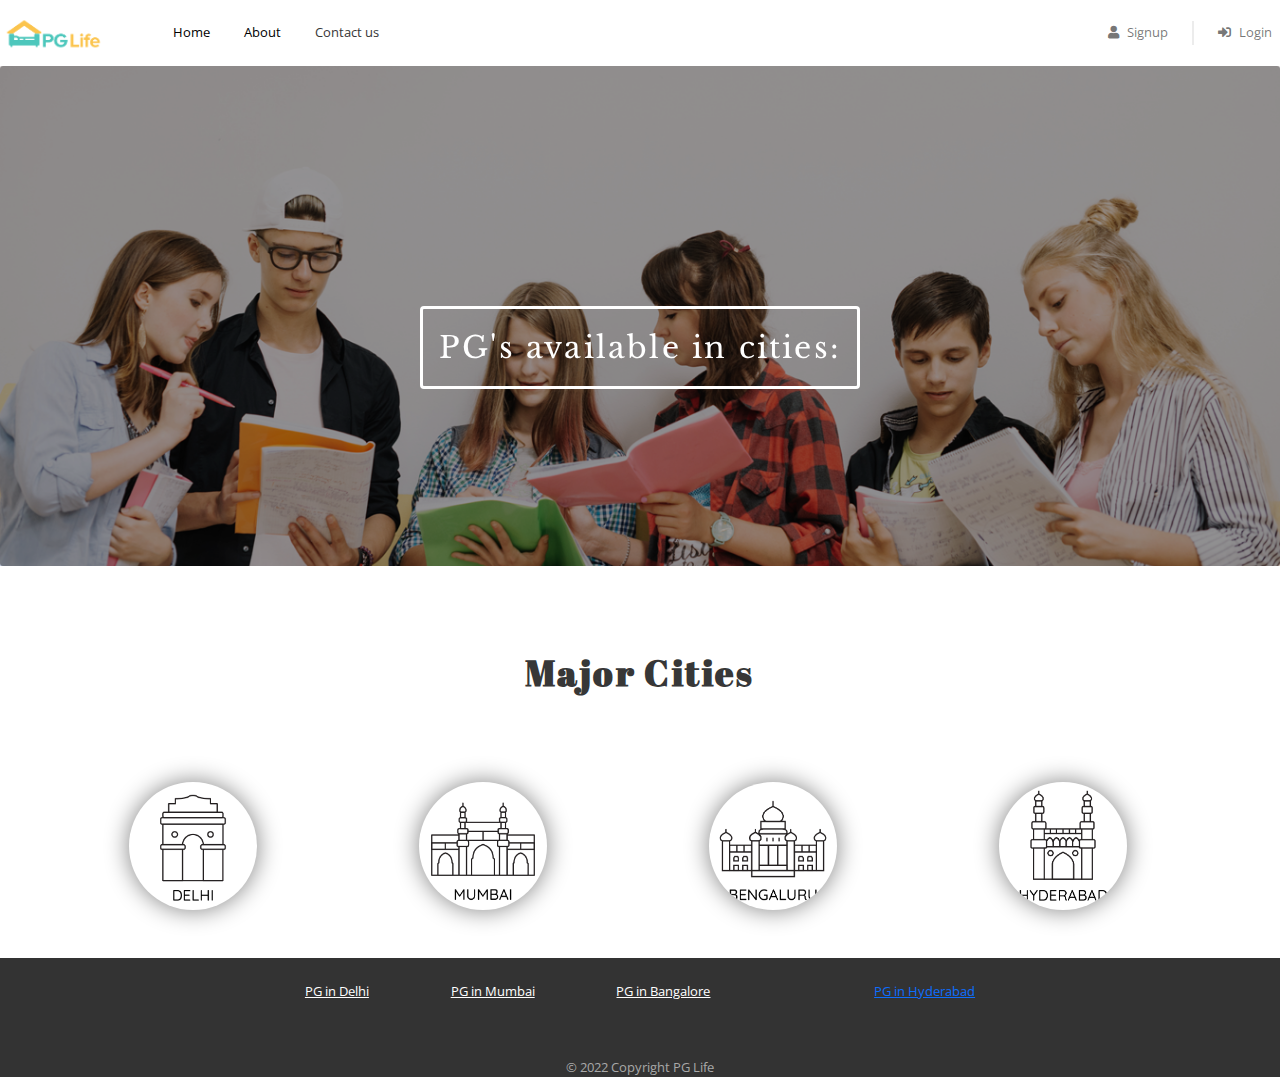
<file: index.html>
<!DOCTYPE html>
<html lang="en">

<head>
  <meta name="viewport" content="width= device-width, initial-scale=1">
  <title>Welcome | PG Life</title>

  <link href="css/bootstrap.min.css" rel="stylesheet" />
  <link href="https://use.fontawesome.com/releases/v5.11.2/css/all.css" rel="stylesheet" />
  <link href="https://fonts.googleapis.com/css2?family=Open+Sans:ital,wght@0,300;0,400;0,600;0,700;0,800;1,300;1,400;1,600;1,700;1,800&display=swap" rel="stylesheet" />
  <link href="css/common.css" rel="stylesheet" />
  <link href="css/index.css" rel="stylesheet" />

  <link rel="preconnect" href="https://fonts.googleapis.com">
<link rel="preconnect" href="https://fonts.gstatic.com" crossorigin>
<link href="https://fonts.googleapis.com/css2?family=Abril+Fatface&family=Libre+Baskerville:wght@700&display=swap" rel="stylesheet">
</head>

<body> 
  <!-- header -->
  <div class="header sticky-top">
    <nav class="navbar navbar-expand-md navbar-light">
      <a class="navbar-brand" href="index.html">
        <img src="img/logo.png" />
      </a>
      <button class="navbar-toggler" type="button" data-toggle="collapse" data-target="#my-navbar">
        <span class="navbar-toggler-icon"></span>
      </button>
      <div class="nav-items">
        <!-- <div class="home">Home</div> -->
        <a href="index.html" class="home">Home</a>
      <!-- <div class="about">About us</div> -->
      <a href="about.html" class="about">About</a>
      <div class="contact">Contact us</div>
      </div>
      <div class="contactCont">
        <div>Mob No. 1234567890</div>
        <div>email : abcfedt@gmail.com</div>
      </div>
     
      <div class="collapse navbar-collapse justify-content-end" id="my-navbar">
        <ul class="navbar-nav">
          <li class="nav-item">
            <a class="nav-link" href="#" data-toggle="modal" data-target="#signup-modal">
              <i class="fas fa-user"></i>Signup
            </a>
          </li>
          <div class="nav-vl"></div>
          <li class="nav-item">
            <a class="nav-link" href="#" data-toggle="modal" data-target="#login-modal">
              <i class="fas fa-sign-in-alt"></i>Login
            </a>
          </li>
        </ul>
      </div>
    </nav>
  </div>

  
  <!--background image and search bar -->
  <div class="background1">

    <section>

      <div id="background-images1" class="carousel slide carousel-fade" data-ride="carousel">
        <ol class="carousel-indicators">
          <li data-target="#background-images1" data-slide-to="0" class="active"></li>
          <li data-target="#background-images1" data-slide-to="1" class="active"></li>
          <li data-target="#background-images1" data-slide-to="2" class="active"></li>
        </ol>

        <div class="carousel-inner">
          <div class="carousel-item active">
            <img class="d-block w-100" src="img/bg.png" alt="slide">
            <div class="col-12 w-100 card-img-overlay" style="background-color: rgba(0,0,0,0.4);"></div>
          </div>
          <div class="carousel-item">
            <img class="d-block w-100" src="img/bg2.png" alt="slide">
            <div class="col-12 w-100 card-img-overlay" style="background-color: rgba(0,0,0,0.4);"></div>
          </div>
          <div class="carousel-item">
            <img class="d-block w-100" src="img/bg3.png" alt="slide">
            <div class="col-12 w-100 card-img-overlay" style="background-color: rgba(0,0,0,0.4);"></div>
          </div>
        </div>

    </section>


    <section>
      <!-- search bar right align -->
      <!-- <div class="content">
                    <h2 class="main-heading text-white p-3">Happiness per Square Foot</h2>
                    <form class ="bar" action="" >
                        <input type="text" placeholder=" Enter your city to search for PGs" name="search">
                        <button>
                            <i class="fa fa-search" style=" font-size: 17px;"> </i>
                        </button>
                    </form>
                </div> -->

                <div class="content">
                                  <button onclick="myFunction()" class="dropbtn">PG's available in cities:</button>
                                  <div id="myDropdown" class="dropdown-content">
                                    <input type="text" placeholder="Search.." id="myInput" onkeyup="filterFunction()">
                                    <a href="https://www.stanzaliving.com/delhi">Delhi</a>
                                    <a href="https://www.stanzaliving.com/mumbai">Mumbai</a>
                                    <a href="https://www.stanzaliving.com/hyderabad">Hyderabad</a>
                                    <a href="https://www.stanzaliving.com/kolkata">Kolkata</a>
                                    <a href="https://www.stanzaliving.com/chennai">Chennai</a>
                                    <a href="https://www.stanzaliving.com/Dehradun">Dehradun</a>
                                    <a href="https://www.stanzaliving.com/coimbatore">Coimbatore</a>
                                    <a href="https://www.stanzaliving.com/pune">Pune</a>
                                    <a href="https://www.stanzaliving.com/indore">Indore</a>
                                    <a href="https://www.stanzaliving.com/greater-noida">Greater Noida</a>
                                    <a href="https://www.stanzaliving.com/ahmedabad">Ahmedabad</a>
                                    <a href="https://www.stanzaliving.com/manipal">Manipal</a>
                                    <a href="https://www.stanzaliving.com/nagpur">Nagpur</a>
                                    <a href="https://www.stanzaliving.com/vadodara">Vadodara</a>
                                    <a href="https://www.stanzaliving.com/gurgaon">Gurgaon</a>
                                    <a href="https://www.stanzaliving.com/jaipur">Jaipur</a>
                                    <a href="https://www.stanzaliving.com/kota">Kota</a>
                                    <a href="https://www.stanzaliving.com/kochi">Kochi</a>
                                    <a href="https://www.stanzaliving.com/mangalore">Mangalore</a>
                                    <a href="https://www.stanzaliving.com/vishakhapatnam">Vishakhapatnam</a>
                                    <a href="https://www.stanzaliving.com/vidyanagar">Vidyanagar</a>
                                    <a href="https://www.stanzaliving.com/guntur">Guntur</a>
                                    <a href="https://www.stanzaliving.com/belgaum">Belgaum</a>
                                  </div>

                          </div>

                <!-- <div class="dropdown">
  <button onclick="myFunction()" class="dropbtn">PG's available in cities:</button>
  <div id="myDropdown" class="dropdown-content">
    <input type="text" placeholder="Search.." id="myInput" onkeyup="filterFunction()">
    <a href="https://www.stanzaliving.com/delhi">Delhi</a>
    <a href="https://www.stanzaliving.com/mumbai">Mumbai</a>
    <a href="https://www.stanzaliving.com/hyderabad">Hyderabad</a>
    <a href="https://www.stanzaliving.com/kolkata">Kolkata</a>
    <a href="https://www.stanzaliving.com/chennai">Chennai</a>
    <a href="https://www.stanzaliving.com/Dehradun">Dehradun</a>
    <a href="https://www.stanzaliving.com/coimbatore">Coimbatore</a>
    <a href="https://www.stanzaliving.com/pune">Pune</a>
    <a href="https://www.stanzaliving.com/indore">Indore</a>
    <a href="https://www.stanzaliving.com/greater-noida">Greater Noida</a>
    <a href="https://www.stanzaliving.com/ahmedabad">Ahmedabad</a>
    <a href="https://www.stanzaliving.com/manipal">Manipal</a>
    <a href="https://www.stanzaliving.com/nagpur">Nagpur</a>
    <a href="https://www.stanzaliving.com/vadodara">Vadodara</a>
    <a href="https://www.stanzaliving.com/gurgaon">Gurgaon</a>
    <a href="https://www.stanzaliving.com/jaipur">Jaipur</a>
    <a href="https://www.stanzaliving.com/kota">Kota</a>
    <a href="https://www.stanzaliving.com/kochi">Kochi</a>
    <a href="https://www.stanzaliving.com/mangalore">Mangalore</a>
    <a href="https://www.stanzaliving.com/vishakhapatnam">Vishakhapatnam</a>
    <a href="https://www.stanzaliving.com/vidyanagar">Vidyanagar</a>
    <a href="https://www.stanzaliving.com/guntur">Guntur</a>
    <a href="https://www.stanzaliving.com/belgaum">Belgaum</a>
  </div>
</div> -->

</section>

      <script>
        /* When the user clicks on the button,
toggle between hiding and showing the dropdown content */
        function myFunction() {
          document.getElementById("myDropdown").classList.toggle("show");
        }

        function filterFunction() {
          var input, filter, ul, li, a, i;
          input = document.getElementById("myInput");
          filter = input.value.toUpperCase();
          div = document.getElementById("myDropdown");
          a = div.getElementsByTagName("a");
          for (i = 0; i < a.length; i++) {
            txtValue = a[i].textContent || a[i].innerText;
            if (txtValue.toUpperCase().indexOf(filter) > -1) {
              a[i].style.display = "";
            } else {
              a[i].style.display = "none";
            }
          }
        }
      </script>
  </div>
  <!--Major Cities-->

  <h1 class="text-center">Major Cities</h1>
  <!--Cities icon Link -->
  <div class="container-fluid">

    <div class="row col-12 py-5 px-5 text-center">

      <div class="col-12 col-sm-6 col-md-3 mx-auto image">
        <a href="https://www.stanzaliving.com/delhi">
          <img class="col-12 box-shadow-custom" src="img/delhi.png" alt="">
        </a>
      </div>

      <div class="col-12 col-sm-6 col-md-3 mx-auto image">
        <a href="https://www.stanzaliving.com/mumbai">
          <img class="col-12 box-shadow-custom" src="img/mumbai.png" alt="">
        </a>
      </div>

      <div class="col-12 col-sm-6 col-md-3 mx-auto image">
        <a href="https://www.stanzaliving.com/bengaluru">
          <img class="col-12 box-shadow-custom" src="img/bangalore.png" alt="">
        </a>
      </div>

      <div class="col-12 col-sm-6 col-md-3 mx-auto image">
        <a href="https://www.stanzaliving.com/hyderabad">
          <img class="col-12 box-shadow-custom" src="img/hyderabad.png" alt="">
        </a>
      </div>


    </div>
  </div>

  <!-- Footer -->

  <div class="footer">
    <div class="page-container footer-container">
      <div class="footer-cities">
        <div class="footer-city">
          <a href="https://www.stanzaliving.com/delhi">PG in Delhi</a>
        </div>
        <div class="footer-city">
          <a href="https://www.stanzaliving.com/mumbai">PG in Mumbai</a>
        </div>
        <div class="footer-city">
          <a href="https://www.stanzaliving.com/bengaluru">PG in Bangalore</a>
        </div>
        <div class="footer-city">
        </div>
        <a href="https://www.stanzaliving.com/hyderabad">PG in Hyderabad</a>
      </div>
    </div>
    <div class="footer-copyright">© 2022 Copyright PG Life </div>
  </div>
  </div>

  <!-- signup modal-->

  <div class="modal fade" id="signup-modal" tabindex="-1" role="dialog" aria-labelledby="signup-heading" aria-hidden="true">
    <div class="modal-dialog" role="document">
      <div class="modal-content">
        <div class="modal-header">
          <h5 class="modal-title" id="signup-heading">Signup with PGLife</h5>
          <button type="button" class="close" data-dismiss="modal" aria-label="Close">
            <span aria-hidden="true">&times;</span>
          </button>
        </div>

        <div class="modal-body">
          <form id="signup-form" class="form" role="form" action="connect.php" method="post">
            <div class="input-group form-group">
              <div class="input-group-prepend">
                <span class="input-group-text">
                  <i class="fas fa-user"></i>
                </span>
              </div>
              <input type="text" class="form-control" id="full_name" name="full_name" placeholder="Full Name" maxlength="30" required>
            </div>

            <div class="input-group form-group">
              <div class="input-group-prepend">
                <span class="input-group-text">
                  <i class="fas fa-phone-alt"></i>
                </span>
              </div>
              <input type="text" class="form-control" id="phone" name="phone" placeholder="Phone Number" maxlength="10" minlength="10" required>
            </div>

            <div class="input-group form-group">
              <div class="input-group-prepend">
                <span class="input-group-text">
                  <i class="fas fa-envelope"></i>
                </span>
              </div>
              <input type="email" class="form-control" id="email" name="email" placeholder="Email" required>
            </div>

            <div class="input-group form-group">
              <div class="input-group-prepend">
                <span class="input-group-text">
                  <i class="fas fa-lock"></i>
                </span>
              </div>
              <input type="password" class="form-control" id="password" name="password" placeholder="Password" minlength="6" required>
            </div>

            <div class="input-group form-group">
              <div class="input-group-prepend">
                <span class="input-group-text">
                  <i class="fas fa-university"></i>
                </span>
              </div>
              <input type="text" class="form-control" name="college_name" id="college_name" placeholder="College Name" maxlength="150" required>
            </div>

            <div class="form-group">
              <span>I'm a</span>
              <input type="radio" class="ml-3" id="gender-male" name="gender" value="m" id="male" /> Male
              <label for="gender-male">
              </label>
              <input type="radio" class="ml-3" id="gender-female" name="gender" value="f" id="female" /> Female
              <label for="gender-female">
              </label>
              <input type="radio" class="ml-3" id="gender-other" name="gender" value="o" id="other" /> Other
              <label for="gender-male">
              </label>
            </div>

            <div class="form-group">
              <button type="submit" name="submit" value="submit" class="btn btn-block btn-primary">Create Account</button>
            </div>
          </form>
        </div>

        <div class="modal-footer">
          <span>Already have an account?
            <a href="#" data-dismiss="modal" data-toggle="modal" data-target="#login-modal">Login</a>
          </span>
        </div>
      </div>
    </div>
  </div>
  <!-- signin modal -->

  <div class="modal fade" id="login-modal" tabindex="-1" role="dialog" aria-labelledby="login-heading" aria-hidden="true">
    <div class="modal-dialog modal-dialog-centered" role="document">
      <div class="modal-content">
        <div class="modal-header">
          <h5 class="modal-title" id="login-heading">Login with PGLife</h5>
          <button type="button" class="close" data-dismiss="modal" aria-label="Close">
            <span aria-hidden="true">&times;</span>
          </button>
        </div>

        <div class="modal-body">
          <form id="login-form" class="form" role="form">
            <div class="input-group form-group">
              <div class="input-group-prepend">
                <span class="input-group-text">
                  <i class="fas fa-user"></i>
                </span>
              </div>
              <input type="email" class="form-control" name="email" placeholder="Email" required>
            </div>

            <div class="input-group form-group">
              <div class="input-group-prepend">
                <span class="input-group-text">
                  <i class="fas fa-lock"></i>
                </span>
              </div>
              <input type="password" class="form-control" name="password" placeholder="Password" minlength="6" required>
            </div>

            <div class="form-group">
              <button type="submit" class="btn btn-block btn-primary">Login</button>
            </div>
          </form>
        </div>

        <div class="modal-footer">
          <span>
            <a href="#" data-dismiss="modal" data-toggle="modal" data-target="#signup-modal">Click here</a>
            to register a new account
          </span>
        </div>
      </div>
    </div>
  </div>
  <script type="text/javascript" src="js/jquery.js"></script>
  <script type="text/javascript" src="js/bootstrap.min.js"></script>
  <script src="js/saurabh.js"></script>

</body>

</html>
</file>
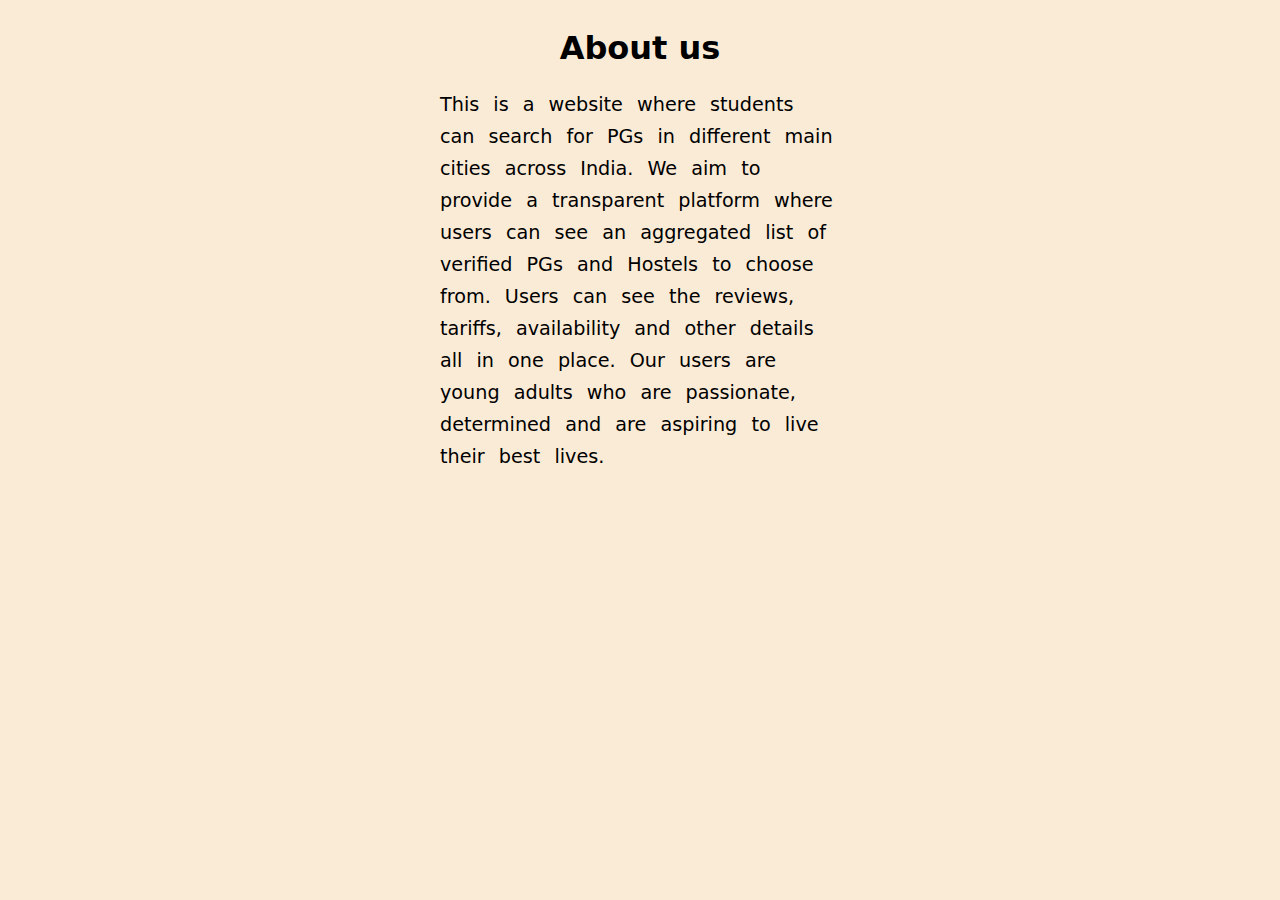
<file: about.html>
<!DOCTYPE html>
<html lang="en">
<head>
    <meta charset="UTF-8">
    <meta http-equiv="X-UA-Compatible" content="IE=edge">
    <meta name="viewport" content="width=device-width, initial-scale=1.0">
    <title>Document</title>
</head>
<body>
    <div class="cont">
        <h1>About us</h1>
    <div class="features">
        This is a website where students can search for PGs in different main cities across India. We aim to provide a transparent platform where users can see an aggregated list of verified PGs and Hostels to choose from. Users can see the reviews, tariffs, availability and other details all in one place. Our users are young adults who are passionate, determined and are aspiring to live their best lives.
    </div>
    </div>
</body>
<style>
    *{
        background-color: antiquewhite;
    }
    h1{
        font-family: system-ui, -apple-system, BlinkMacSystemFont, 'Segoe UI', Roboto, Oxygen, Ubuntu, Cantarell, 'Open Sans', 'Helvetica Neue', sans-serif;
    }
  .cont{
    display: flex;
    flex-direction: column;
    /* width: 25rem;
   height: 25rem; */
   justify-content: center;
   align-items: center;
  }
  .features{
   width: 25rem;
   height: 25rem;
   font-size: 1.2rem;
   line-height: 2rem;
   word-spacing: 0.5rem;
   font-family: system-ui, -apple-system, BlinkMacSystemFont, 'Segoe UI', Roboto, Oxygen, Ubuntu, Cantarell, 'Open Sans', 'Helvetica Neue', sans-serif;
  }
</style>
</html>
</file>
<file: css/common.css>
* {
    box-sizing: border-box;
    font-family: 'Open Sans', sans-serif;
}

body {
    color: #373737;
    font-size: 16px;
    position: relative;
}

h1,
h2,
h3,
h4,
h5,
h6 {
    font-weight: 600;
}

h1 {
    font-size: 36px;
    margin-bottom: 40px;
}

@media (max-width: 768px) {
    h1 {
        font-size: 28px;
    }
}

h3 {
    font-size: 24px;
    margin-bottom: 12px;
}

h5 {
    font-size: 16px;
    margin-bottom: 10px;
}

.btn-primary,
.btn-warning,
.btn-danger {
    color: white;
    font-weight: bold;
}

.input-group .input-group-text i {
    width: 14px;
}

input[type="radio"] {
    position: relative;
    top: 1px;
}

.breadcrumb {
    background-color: #e5e3e8;
    font-size: 13px;
    border-radius: 0px;
    margin-bottom: 0px;
}

.container {
    max-width: 920px;
    padding: 0px 20px;
}

.page-container {
    max-width: 800px;
    padding: 80px 24px;
    margin: auto;
}

@media (max-width: 768px) {
    .page-container {
        padding: 64px 24px;
    }
}

.white {
    color: #ffffff;
}

#loading {
    display: none;
    background-color: #666666;
    background-image: url("../img/progress_spinner.gif");
    background-repeat: no-repeat;
    background-position: center;
    opacity: 0.4;
    position: fixed;
    top: 0px;
    right: 0px;
    width: 100%;
    height: 100%;
    z-index: 10000000;
}

/* Login Modal */
#login-modal .modal-dialog {
    width: 350px;
    margin: auto;
}

.modal-footer {
    background-color: #f4f4f4;
    justify-content: center;
}

/* Header */
.header {
    background-color: white;
    font-size: 13px;
}

.header .navbar .navbar-brand img {
    height: 40px;
}

.header .navbar .nav-item i {
    margin-right: 8px;
}

.header .nav-vl {
    border-left: 2px solid #d6d6d678;
    height: 24px;
    margin: auto 16px;
    display: block;
}

@media(max-width:768px) {
    .header .nav-vl {
        display: none;
    }
}

.header .nav-name {
    font-weight: bold;
    margin: auto 16px;
}

@media(max-width:768px) {
    .header .nav-name {
        margin: 8px 0px
    }
}

/* Footer */
.footer {
    background-color: #333333;
    font-size: 13px;
}

.footer-container {
    padding: 24px;
}

.footer-cities {
    display: flex;
    flex-wrap: wrap;
    justify-content: space-around;
}

.footer-city {
    margin-bottom: 8px;
    text-align: center;
}

@media(max-width:768px) {
    .footer-city {
        width: 100%;
    }
}

.footer-city a {
    color: #ffffff;
}

.footer-copyright {
    color: #a9a9a9;
    text-align: center;
    padding-top: 24px;
}
</file>
<file: css/index.css>
*{
    box-sizing: border-box;
}
.carousel img {
    height: 500px;
    object-fit: fill;
}



form.bar::after{
    content: "";
    clear: both;
    display: table;
}

.background-images1{
    position: relative;
    z-index: 2;

}
.bar{
    margin: auto;
    max-width: 550px;
}

.content{
    text-align: center;
    position: relative;
    top: -260px;
    z-index: 1;


}
form.bar input[ type=text ]{

    padding: 10px;
    font-size: 17px;
    border: 1px solid black;
    float: left;
    width:85%;
    background: #f1f1f1;


}
form.bar button{
    float: left;
    width: 15%;
    padding: 10px;
    color: black;
    background:grey;
    font-size: 17px;
    border: 1px solid black;
    border-left: none;
    cursor: pointer;
}
form.bar button:hover{
    background: darkgrey;
}

.box-shadow-custom{

    box-shadow: 0px 0px 25px grey;
    height: 8em;
    width: 8em;
    border-radius: 50%;
}

@media (max-width:768px) {
    .bar{
        max-width:350px;
    }
    .main-heading{
        font-size: 20px;
    }
    h1{
        font-size: 24px !important;
    }
    .image{
        margin-bottom: 50px;
    }

}



.text-center{
  font-family: 'Abril Fatface', cursive;
  letter-spacing: 2.4px;
  margin-top: 2.1px;
}

.dropbtn {
  /* background-color: #3e8e41; */
  background-color: transparent;
  color: white;
  padding: 16px;
  font-size: 30px;
  font-family: 'Libre Baskerville', serif;
  letter-spacing: 2.2px;
  border: 3px solid white;
  cursor: pointer;
    outline: none;
    border-radius: 4px;
    transition: all .5s ease;
}

.dropbtn:hover, .dropbtn:focus {
  background-color: #9FC088;
}

#myInput {
  box-sizing: border-box;
  background-image: url('searchicon.png');
  background-position: 14px 12px;
  background-repeat: no-repeat;
  font-size: 16px;
  padding: 14px 20px 12px 45px;
  border: none;
  border-bottom: 1px solid #ddd;
}

#myInput:focus {outline: 3px solid #ddd;}

.dropdown {
  position: relative;
  display: inline-block;
}

.dropdown-content {
  display: none;
  position: absolute;
  background-color: #f6f6f6;
  min-width: 230px;
  overflow: auto;
  border: 1px solid #ddd;
  z-index: 1;
  justify-content:center;
}

.dropdown-content a {
  color: black;
  padding: 12px 16px;
  text-decoration: none;
  display: block;
}

.dropdown a:hover {background-color: #ddd;}

.show {display: block;}
#myDropdown{
 /* margin-left: 32rem; */
 margin-top: 5rem;
width: 20rem;
height: 30rem; 
}
.content{
    display: flex;
    justify-content: center;
}

.nav-items{
    display: flex;
    /* border:  2px solid red; */
    width: 15rem;
    height: 3rem;
    justify-content: center;
    align-items: center;
    justify-content: space-around;
    margin-left: 2rem;
}
.contact:hover{
    cursor: pointer;
    color: blue;
}
.about:hover{
    color: blue;
    cursor: pointer;
}
.home:hover{
    color: blue;
}
.about{
    text-decoration: none;
    color: black;
}
.home{
    text-decoration: none;
    color: black;
}
.contactCont{
    /* border: solid 2px red; */
    display: none;
    flex-direction: column;
    width: 15rem;
    height: 3rem;
    background-color:#D3EBCD;
    position: absolute;
    left: 25rem; 

}
</file>
